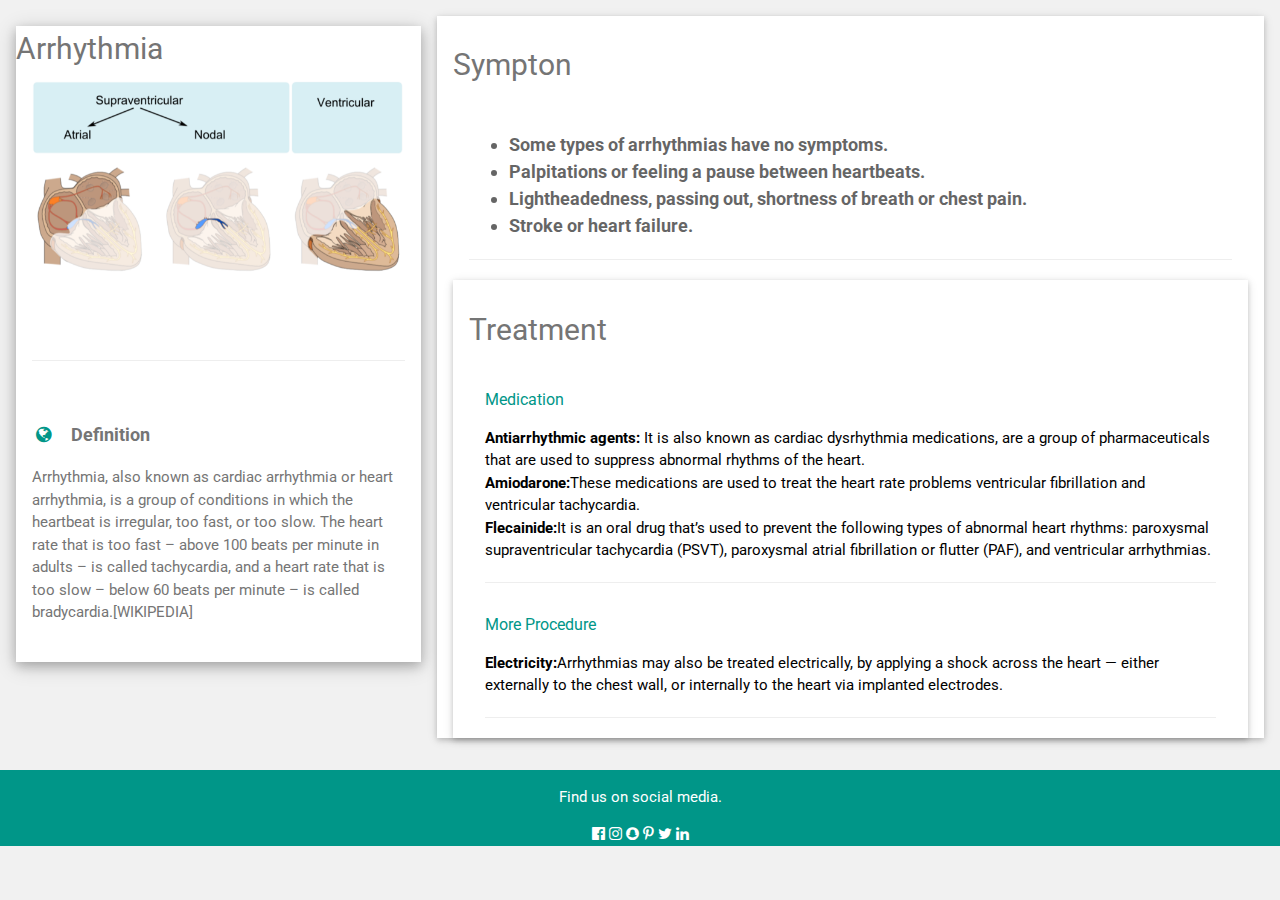
<file: webfolder/arrhythmia.html>
<!DOCTYPE html>
<html>
<title>Arrhythmia</title>
<meta charset="UTF-8">
<meta name="viewport" content="width=device-width, initial-scale=1">
<link rel="stylesheet" href="https://www.w3schools.com/w3css/4/w3.css">
<link rel='stylesheet' href='https://fonts.googleapis.com/css?family=Roboto'>
<link rel="stylesheet" href="https://cdnjs.cloudflare.com/ajax/libs/font-awesome/4.7.0/css/font-awesome.min.css">
<style>
html,body,h1,h2,h3,h4,h5,h6 {font-family: "Roboto", sans-serif}
</style>
<body class="w3-light-grey">

<!-- Page Container -->
<div class="w3-content w3-margin-top" style="max-width:1400px;">

  <!-- The Grid -->
  <div class="w3-row-padding">


    <!-- Left Column -->
    <div class="w3-third">

      <div class="w3-white w3-text-grey w3-card-4">
            <h2>Arrhythmia</h2>
        <div class="w3-container">

          <img src="B.jpg" class="w3-round w3-margin-bottom" alt="Random Name" style="width:100%">
          <hr>


          <br>

          <p class="w3-large w3-text-theme"><b><i class="fa fa-globe fa-fw w3-margin-right w3-text-teal"></i>Definition</b></p>
          <p>Arrhythmia, also known as cardiac arrhythmia or heart arrhythmia, is a group of conditions in which the heartbeat is irregular, too fast, or too slow. The heart rate that is too fast – above 100 beats per minute in adults – is called tachycardia, and a heart rate that is too slow – below 60 beats per minute – is called bradycardia.[WIKIPEDIA]</p>


          <p></p>

          <br>
        </div>
      </div><br>

    <!-- End Left Column -->
    </div>

    <!-- Right Column -->
    <div class="w3-twothird">

      <div class="w3-container w3-card w3-white w3-margin-bottom">
        <h2 class="w3-text-grey w3-padding-16">Sympton</h2>
        <div class="w3-container">
          <h5 class="w3-opacity"><b>
            <ul>
             <li>Some types of arrhythmias have no symptoms.</li>
             <li>Palpitations or feeling a pause between heartbeats.</li>
             <li>Lightheadedness, passing out, shortness of breath or chest pain.</li>
             <li>Stroke or heart failure.</li>

           </ul>

            </b></h5>


          <hr>
        </div>



      <div class="w3-container w3-card w3-white">
        <h2 class="w3-text-grey w3-padding-16">Treatment</h2>
        <div class="w3-container">
          <h6 class="w3-text-teal">Medication</h6>
          <p><b>Antiarrhythmic agents:</b> It is also known as cardiac dysrhythmia medications, are a group of pharmaceuticals that are used to suppress abnormal rhythms of the heart.<br>
             <b>Amiodarone:</b>These medications are used to treat the heart rate problems ventricular fibrillation and ventricular tachycardia. <br>
             <b>Flecainide:</b>It is an oral drug that’s used to prevent the following types of abnormal heart rhythms: paroxysmal supraventricular tachycardia (PSVT), paroxysmal atrial fibrillation or flutter (PAF), and ventricular arrhythmias. <br>
             <!-- <b>Beta blockers:</b> These medications help relax your heart muscle, slow your heartbeat and decrease blood pressure so blood can flow to your heart more easily.<br> -->
          </p>
          <hr>
        </div>

        <div class="w3-container">
            <h6 class="w3-text-teal">More Procedure</h6>
          <p>
            <b>Electricity:</b>Arrhythmias may also be treated electrically, by applying a shock across the heart — either externally to the chest wall, or internally to the heart via implanted electrodes.<br>
           </p>
          <hr>
        </div>


      </div>

    <!-- End Right Column -->
    </div>

  <!-- End Grid -->
  </div>

  <!-- End Page Container -->
</div>

<footer class="w3-container w3-teal w3-center w3-margin-top">
  <p>Find us on social media.</p>
  <i class="fa fa-facebook-official w3-hover-opacity"></i>
  <i class="fa fa-instagram w3-hover-opacity"></i>
  <i class="fa fa-snapchat w3-hover-opacity"></i>
  <i class="fa fa-pinterest-p w3-hover-opacity"></i>
  <i class="fa fa-twitter w3-hover-opacity"></i>
  <i class="fa fa-linkedin w3-hover-opacity"></i>

</footer>

</body>
</html>
</file>
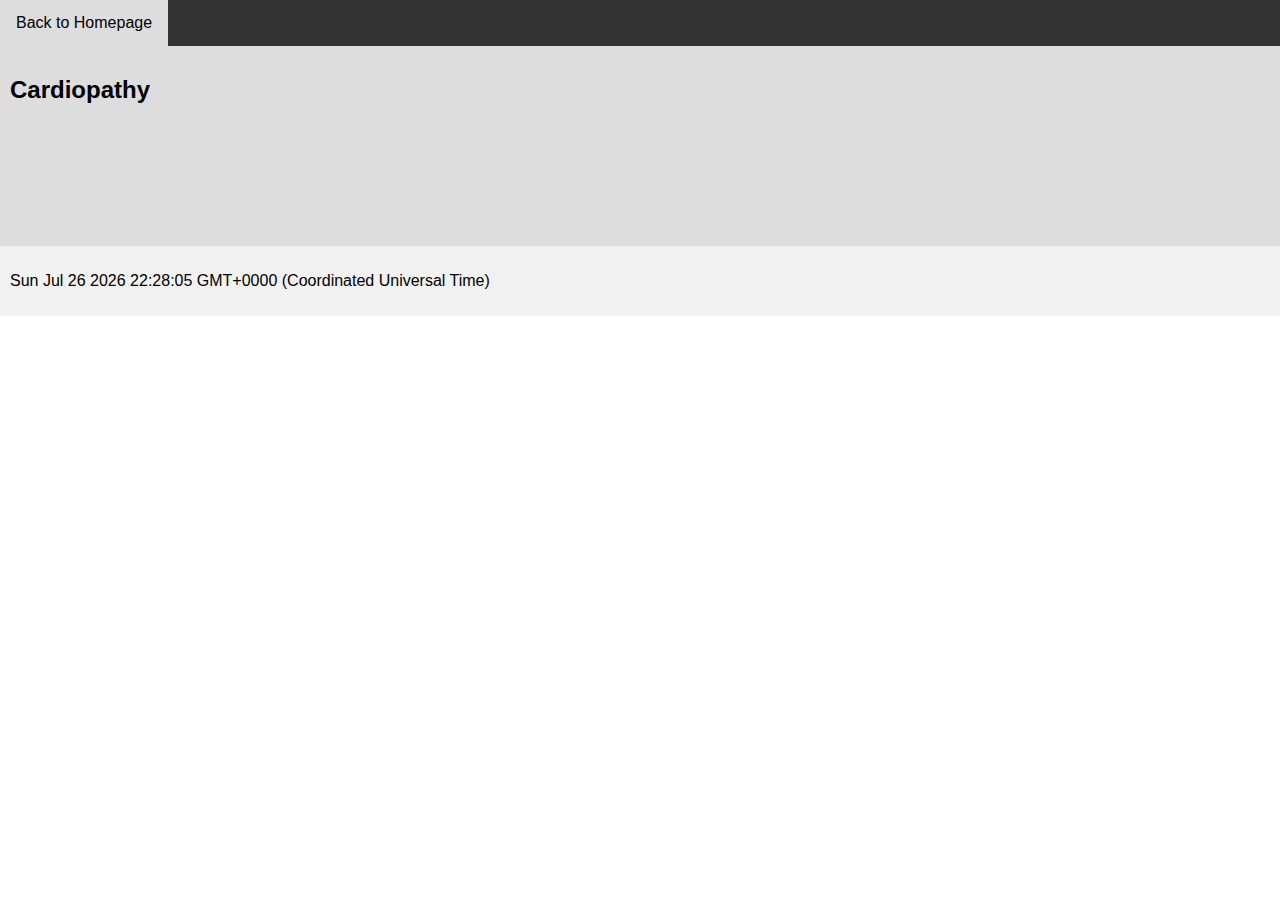
<file: webfolder/cardiopathy.html>
<!DOCTYPE html>
<html lang="en">
<head>
<title>Cardiopathy</title>
<meta charset="utf-8">
<meta name="viewport" content="width=device-width, initial-scale=1">
<style>
* {
  box-sizing: border-box;
  font-family: Arial, Helvetica, sans-serif;
}

body {
  margin: 0;
  font-family: Arial, Helvetica, sans-serif;
}

/* Style the top navigation bar */
.topnav {
  overflow: hidden;
  background-color: #333;
}

/* Style the topnav links */
.topnav a {
  float: left;
  display: block;
  color: #f2f2f2;
  text-align: center;
  padding: 14px 16px;
  text-decoration: none;
}

/* Change color on hover */
.topnav a:hover {
  background-color: #ddd;
  color: black;
}

/* Style the content */
.content {
  background-color: #ddd;
  padding: 10px;
  height: 200px; /* Should be removed. Only for demonstration */
}

/* Style the footer */
.footer {
  background-color: #f1f1f1;
  padding: 10px;
}
</style>
</head>
<body>

<div class="topnav">
  <a href="Homepage.html">Back to Homepage</a>

</div>

<div class="content">
  <h2>Cardiopathy</h2>
  <p></p>
</div>

<div class="footer">
  <p id="demo"></p>

  <script>
  var d = new Date();
  document.getElementById("demo").innerHTML = d;
  </script>
</div>

</body>
</file>
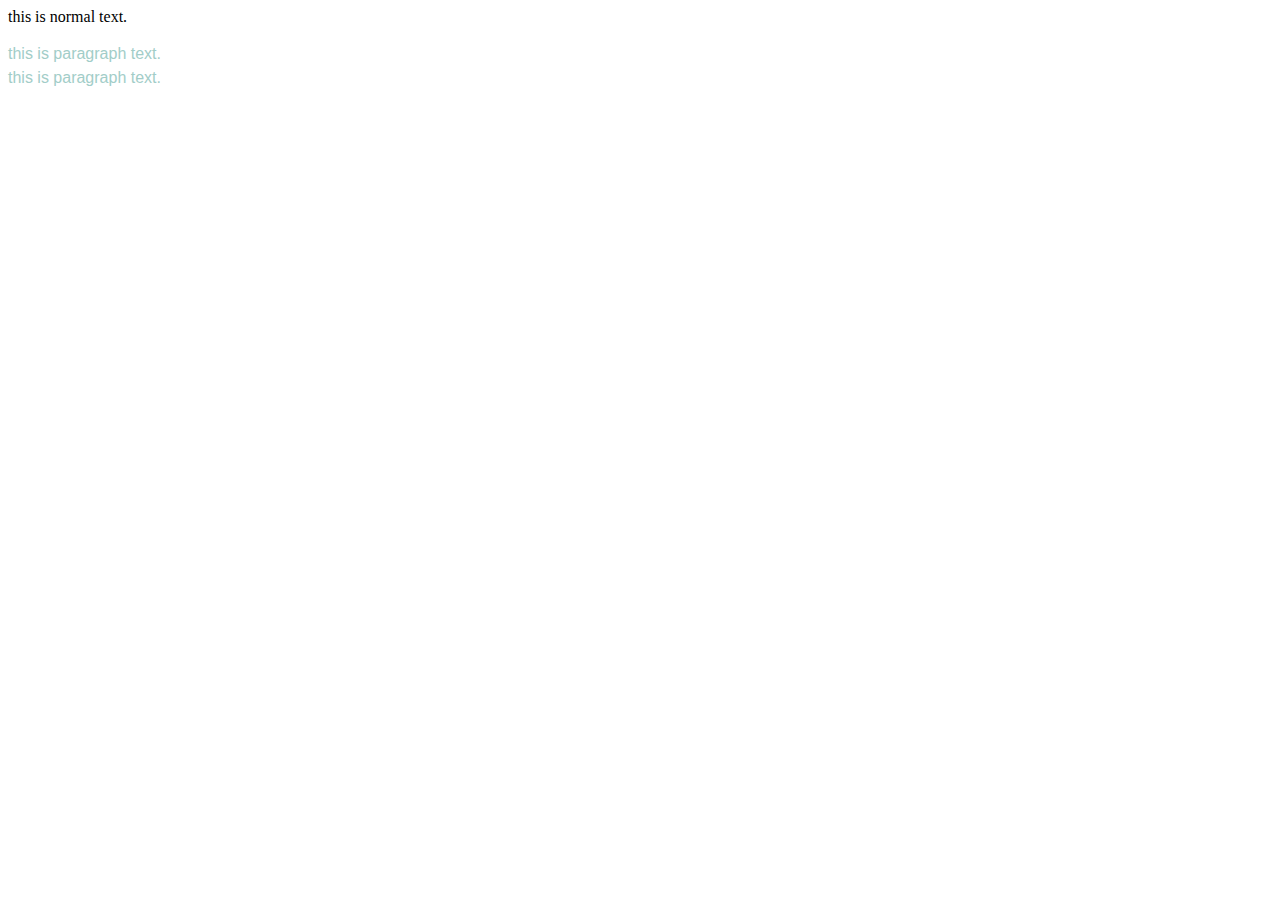
<file: webfolder/css.html>
<!doctype html>

<html>
   <head>
    <style type="text/css">
       p {color:#A2CDC8;
         font-family:arial;
         line-height:150%
         }
    </style>
   </head>


   <body>
    this is normal text.
    <p>this is paragraph text.<br />this is paragraph text.</p>


   </body>
</html>
</file>
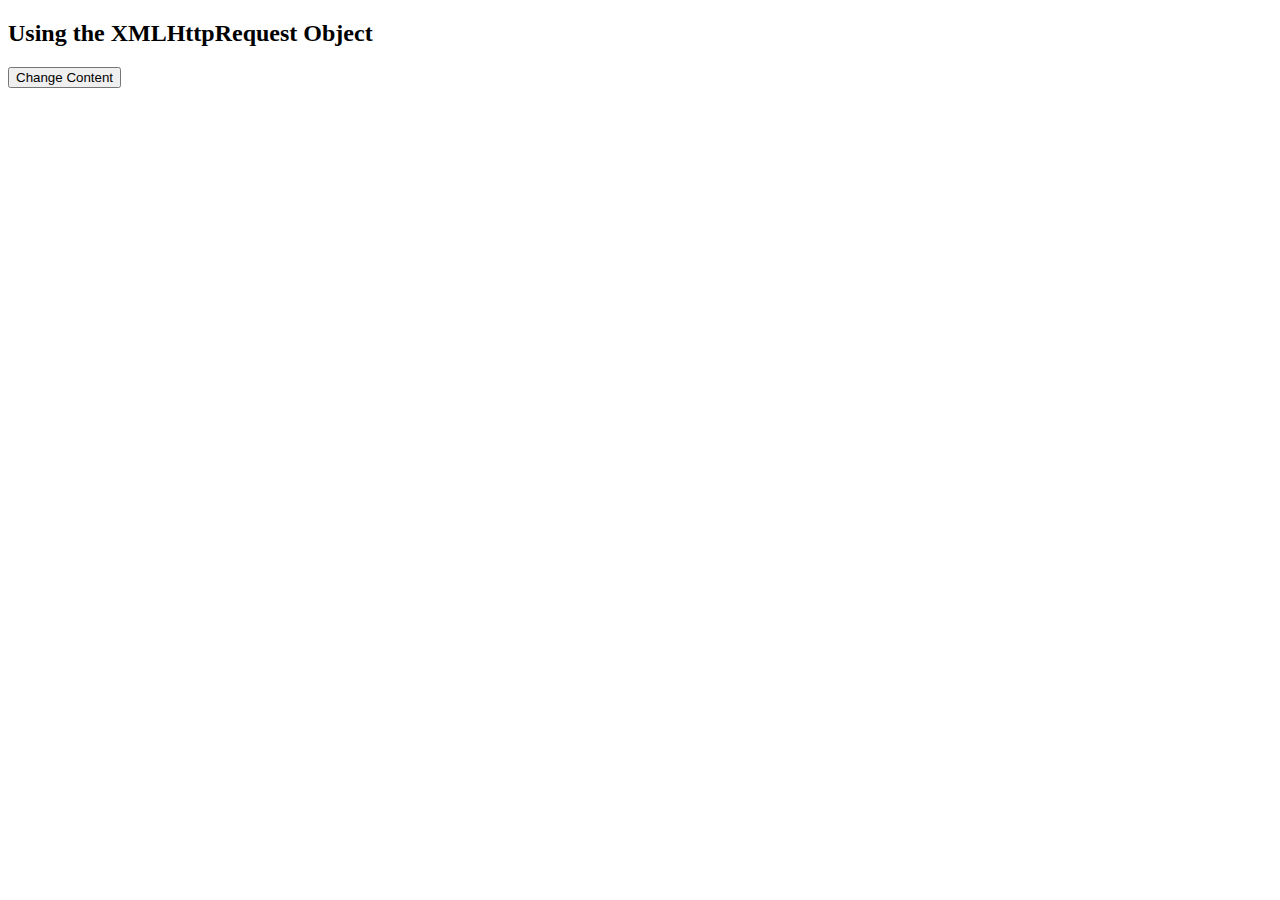
<file: webfolder/example.html>
<!DOCTYPE html>
<html>
<body>

<h2>Using the XMLHttpRequest Object</h2>

<div id="demo">
<button type="button" onclick="loadXMLDoc()">Change Content</button>
</div>

<script>
function loadXMLDoc() {
  var xhttp = new XMLHttpRequest();
  xhttp.onreadystatechange = function() {
    if (this.readyState == 4 && this.status == 200) {
      document.getElementById("demo").innerHTML =
      this.responseText;
    }
  };
  xhttp.open("GET", "xmlhttp_info.txt", true);
  xhttp.send();
}
</script>

</body>
</html>
</file>
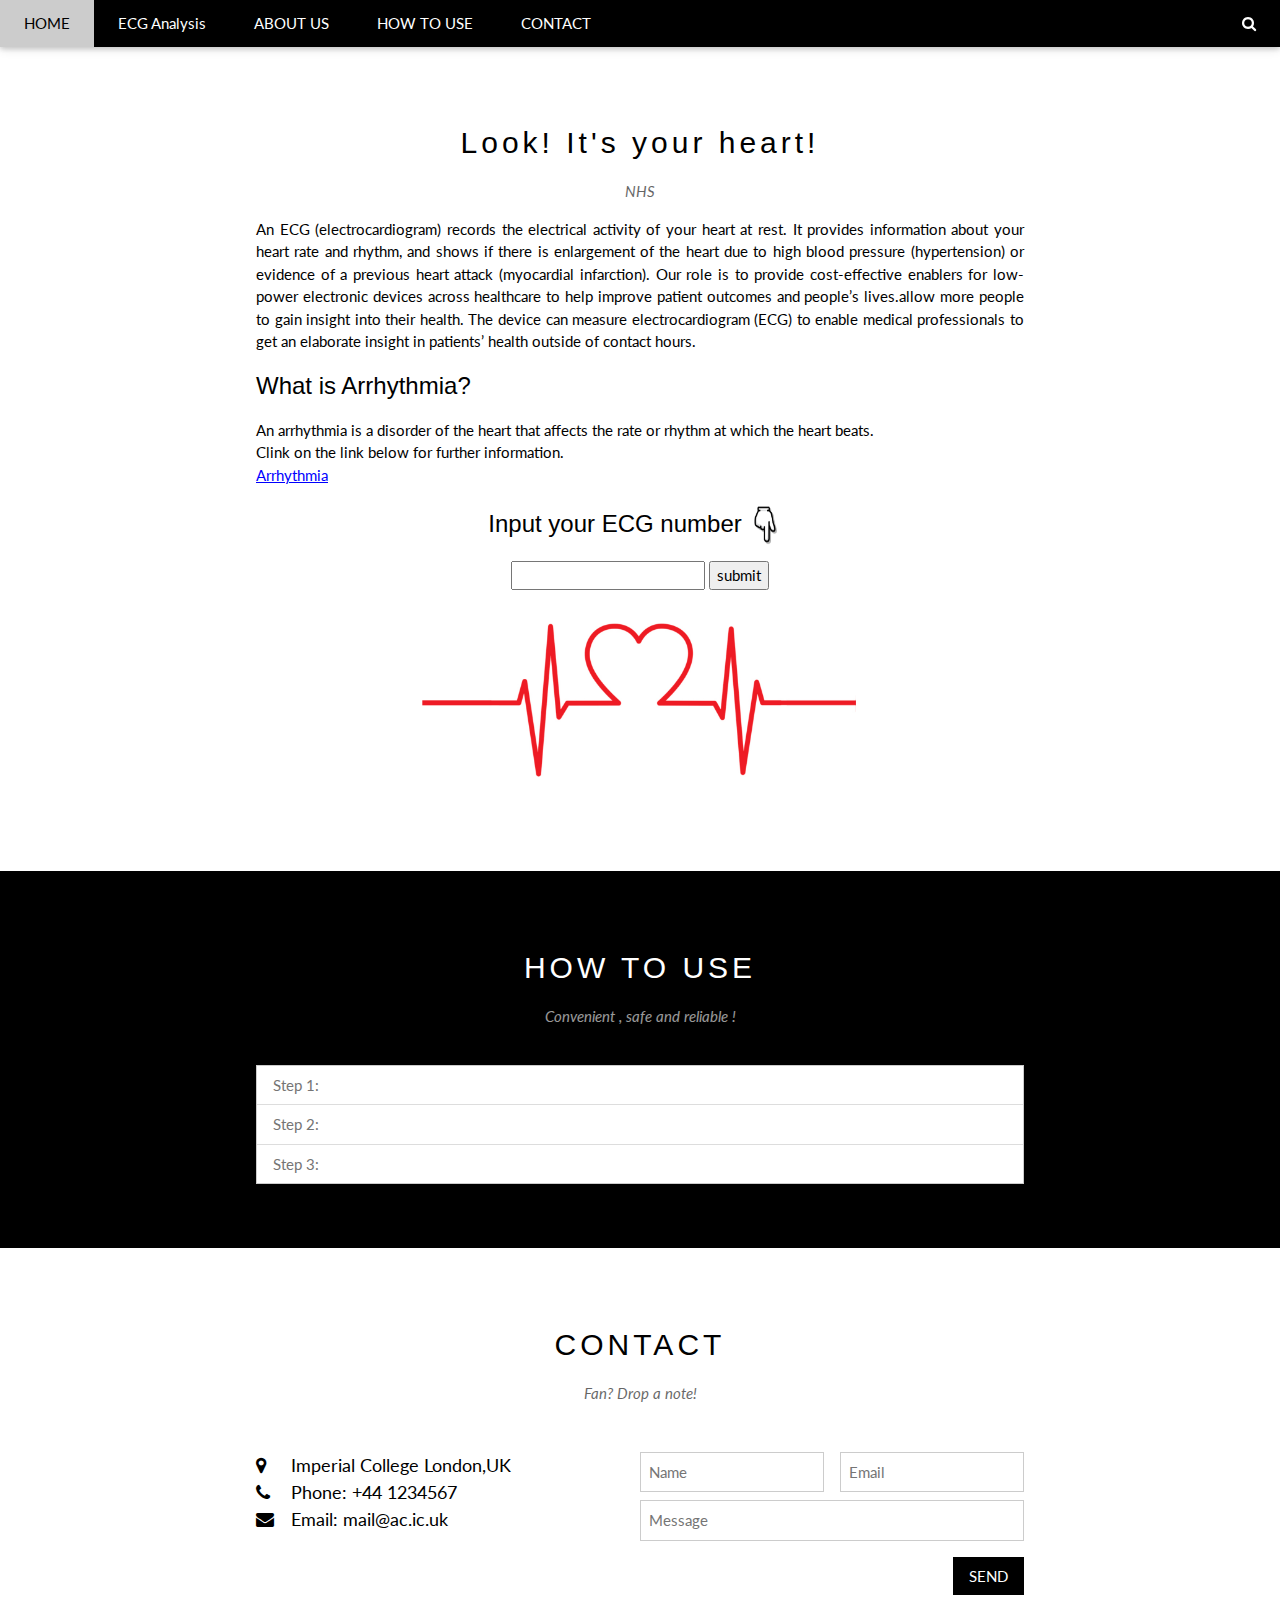
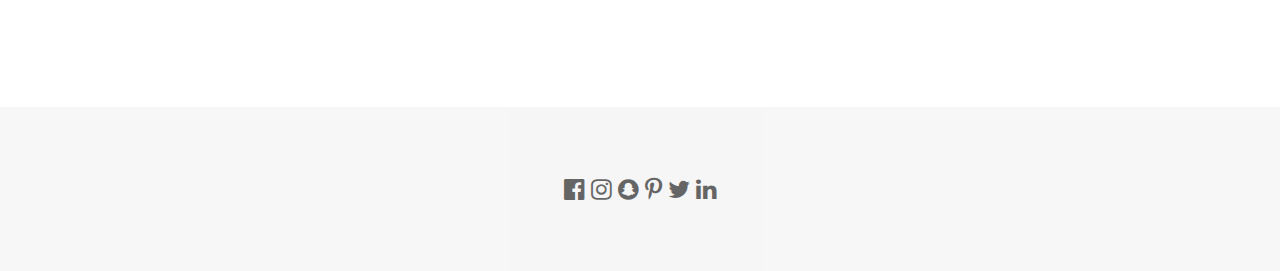
<file: webfolder/Homepage.html>
<!DOCTYPE html>
<html lang="en">
<title>ELECTROCARDIOGRAM</title>
<meta charset="UTF-8">
<meta name="viewport" content="width=device-width, initial-scale=1">
<link rel="stylesheet" href="https://www.w3schools.com/w3css/4/w3.css">
<link rel="stylesheet" href="https://fonts.googleapis.com/css?family=Lato">
<link rel="stylesheet" href="https://cdnjs.cloudflare.com/ajax/libs/font-awesome/4.7.0/css/font-awesome.min.css">
<link href="style.css" rel="stylesheet" type="text/css" />
<style>
body {font-family: "Lato", sans-serif}
.mySlides {display: none}
</style>
<body>

<!-- Navbar -->
<div class="w3-top">
  <div class="w3-bar w3-black w3-card">
    <a class="w3-bar-item w3-button w3-padding-large w3-hide-medium w3-hide-large w3-right" href="javascript:void(0)" onclick="myFunction()" title="Toggle Navigation Menu"><i class="fa fa-bars"></i></a>
    <a href="#" class="w3-bar-item w3-button w3-padding-large">HOME</a>
    <a href="heart.html" class="w3-bar-item w3-button w3-padding-large w3-hide-small">ECG Analysis</a>
    <a href="#band" class="w3-bar-item w3-button w3-padding-large w3-hide-small">ABOUT US</a>
    <a href="#tour" class="w3-bar-item w3-button w3-padding-large w3-hide-small">HOW TO USE</a>
    <a href="#contact" class="w3-bar-item w3-button w3-padding-large w3-hide-small">CONTACT</a>
    <!-- <div class="w3-dropdown-hover w3-hide-small"> -->
      <!-- <button class="w3-padding-large w3-button" title="ECG">ECG <i class="fa fa-caret-down"></i></button> -->
      <!-- <div class="w3-dropdown-content w3-bar-block w3-card-4">
        <a href="#" class="w3-bar-item w3-button">balabala</a>
        <a href="#" class="w3-bar-item w3-button">wulawula</a>
        <a href="#" class="w3-bar-item w3-button">palapala</a>
      </div> -->
    <!-- </div> -->
    <a href="javascript:void(0)" class="w3-padding-large w3-hover-red w3-hide-small w3-right"><i class="fa fa-search"></i></a>
  </div>
</div>

<!-- Navbar on small screens (remove the onclick attribute if you want the navbar to always show on top of the content when clicking on the links) -->
<div id="navDemo" class="w3-bar-block w3-black w3-hide w3-hide-large w3-hide-medium w3-top" style="margin-top:46px">
  <a href="#band" class="w3-bar-item w3-button w3-padding-large" onclick="myFunction()">ABOUT US</a>
  <a href="#tour" class="w3-bar-item w3-button w3-padding-large" onclick="myFunction()">HOW TO USE</a>
  <a href="#contact" class="w3-bar-item w3-button w3-padding-large" onclick="myFunction()">CONTACT</a>
  <a href="#" class="w3-bar-item w3-button w3-padding-large" onclick="myFunction()">MERCH</a>
</div>

<!-- Page content -->
<div class="w3-content" style="max-width:2000px;margin-top:46px">

  <!-- The Band Section -->
  <div class="w3-container w3-content w3-center w3-padding-64" style="max-width:800px" id="band">
    <h2 class="w3-wide">Look! It's your heart!</h2>
    <p class="w3-opacity"><i>NHS</i></p>
    <p class="w3-justify">
      An ECG (electrocardiogram) records the electrical activity of your heart at rest. It provides information about your heart rate and rhythm, and shows if there is enlargement of the heart due to high blood pressure (hypertension) or evidence of a previous heart attack (myocardial infarction).
      Our role is to provide cost-effective enablers for low-power electronic devices across healthcare to help improve patient outcomes and people’s lives.allow more people to gain insight into their health.
The device can measure electrocardiogram (ECG) to enable medical professionals to get an elaborate insight in patients’ health outside of contact hours.
    </p>
    <h3 class="w3-justify">What is Arrhythmia?</h3>
    <p class="w3-justify">
      An arrhythmia is a disorder of the heart that affects the rate or rhythm at which the heart beats.<br>
      Clink on the link below for further information.<br>
      <a class="ecg" href="arrhythmia.html">Arrhythmia</a>
    </p>
    <!-- <div class="middle" > -->


      <div position=centre >
        <h3>Input your ECG number<img src="down.jpg" width="50" height="50"></h3>
        
        <script>
          function get_ecg(){
            id=document.forms["ecg_form"]["id"].value

            request=new XMLHttpRequest();
            request.onreadystatechange = function() {
              if (this.readyState == 4){
                error_msg=""

                if (this.status == 200){
                  // Typical action to be performed when the document is ready:
                  var myObj = JSON.parse(this.responseText);
                  document.getElementById("heart_result").innerHTML ="The probablity of getting " +myObj.name+ " is "+ myObj.probability + "<br/> ( "+myObj.time+" ) ";
                }else{
                  error_msg="Unable to retrive data from server, get "+this.status
                  document.getElementById("heart_result").innerHTML ='<img src="heart_beat.jpg" class="w3-round w3-margin-bottom" alt="Random Name" style="width:60%">'
                }

                document.getElementById("ecg_form_error").innerHTML=error_msg
              }
            }


            request.open("GET", "/api/"+id)
            request.send();

            return false; // prevent default form submission 
          }
        </script>

        <form name="ecg_form" onsubmit="return get_ecg()">
          <input type="text" name="id"/>
          <input type="submit" value="submit">
          <p id="ecg_form_error"></p>
        </form>


        <div id="heart_result">
          <img src="heart_beat.jpg" class="w3-round w3-margin-bottom" alt="Random Name" style="width:60%">
        </div>
      </div>
    </div>
  <!-- </div> -->

  <!-- The Tour Section -->
  <div class="w3-black" id="tour">
    <div class="w3-container w3-content w3-padding-64" style="max-width:800px">
      <h2 class="w3-wide w3-center">HOW TO USE</h2>
      <p class="w3-opacity w3-center"><i>Convenient , safe and reliable !</i></p><br>

      <ul class="w3-ul w3-border w3-white w3-text-grey">
        <li class="w3-padding">Step 1: </li>
        <li class="w3-padding">Step 2: </li>
        <li class="w3-padding">Step 3: </li>
      </ul>

      <!-- <div class="w3-row-padding w3-padding-32" style="margin:0 -16px">


        <div class="w3-third w3-margin-bottom">


          <img src="search.jpg" alt="New York" style="width:20%" class="w3-hover-opacity">


          <div class="w3-container w3-white">
            <p><b>Cardiopathy library</b></p>
            <a href="ischemia.html"><p class="w3-opacity">Ischemia</p><a>
            <a href="arrhythmia.html"><p class="w3-opacity">Arrhythmia</p><a></a> --> 
            <!-- <button class="w3-button w3-black w3-margin-bottom" onclick="document.getElementById('ticketModal').style.display='block'">Buy Tickets</button>-->
          </div>
        </div>


        <!-- <div class="w3-third w3-margin-bottom">
          <img src="book.jpg" alt="Paris" style="width:20%" class="w3-hover-opacity">
          <div class="w3-container w3-white">
            <p><b>case history</b></p>
            <p class="w3-opacity">2222222</p> -->
          <!--  <button class="w3-button w3-black w3-margin-bottom" onclick="document.getElementById('ticketModal').style.display='block'">Buy Tickets</button> -->
          <!-- </div>
        </div> -->


        <!-- <div class="w3-third w3-margin-bottom">
          <img src="safe.png" alt="San Francisco" style="width:18%" class="w3-hover-opacity">
          <div class="w3-container w3-white">
            <p><b>Availability to GP</b></p>
            <p class="w3-opacity">3333333</p> -->
          <!--  <button class="w3-button w3-black w3-margin-bottom" onclick="document.getElementById('ticketModal').style.display='block'">Buy Tickets</button> -->
          <!-- </div>
        </div> -->
      </div>
    </div>
  </div>

  <!-- Ticket Modal -->
  <div id="ticketModal" class="w3-modal">
    <div class="w3-modal-content w3-animate-top w3-card-4">
      <header class="w3-container w3-teal w3-center w3-padding-32">
        <span onclick="document.getElementById('ticketModal').style.display='none'"
       class="w3-button w3-teal w3-xlarge w3-display-topright">×</span>
        <h2 class="w3-wide"><i class="fa fa-suitcase w3-margin-right"></i>Tickets</h2>
      </header>
      <div class="w3-container">
        <p><label><i class="fa fa-shopping-cart"></i> Tickets, $15 per person</label></p>
        <input class="w3-input w3-border" type="text" placeholder="How many?">
        <p><label><i class="fa fa-user"></i> Send To</label></p>
        <input class="w3-input w3-border" type="text" placeholder="Enter email">
        <button class="w3-button w3-block w3-teal w3-padding-16 w3-section w3-right">PAY <i class="fa fa-check"></i></button>
        <button class="w3-button w3-red w3-section" onclick="document.getElementById('ticketModal').style.display='none'">Close <i class="fa fa-remove"></i></button>
        <p class="w3-right">Need <a href="#" class="w3-text-blue">help?</a></p>
      </div>
    </div>
  </div>

  <!-- The Contact Section -->
  <div class="w3-container w3-content w3-padding-64" style="max-width:800px" id="contact">
    <h2 class="w3-wide w3-center">CONTACT</h2>
    <p class="w3-opacity w3-center"><i>Fan? Drop a note!</i></p>
    <div class="w3-row w3-padding-32">
      <div class="w3-col m6 w3-large w3-margin-bottom">
        <i class="fa fa-map-marker" style="width:30px"></i> Imperial College London,UK<br>
        <i class="fa fa-phone" style="width:30px"></i> Phone: +44 1234567<br>
        <i class="fa fa-envelope" style="width:30px"> </i> Email: mail@ac.ic.uk<br>
      </div>
      <div class="w3-col m6">
        <form action="/action_page.php" target="_blank">
          <div class="w3-row-padding" style="margin:0 -16px 8px -16px">
            <div class="w3-half">
              <input class="w3-input w3-border" type="text" placeholder="Name" required name="Name">
            </div>
            <div class="w3-half">
              <input class="w3-input w3-border" type="text" placeholder="Email" required name="Email">
            </div>
          </div>
          <input class="w3-input w3-border" type="text" placeholder="Message" required name="Message">
          <button class="w3-button w3-black w3-section w3-right" type="submit">SEND</button>
        </form>
      </div>
    </div>
  </div>

<!-- End Page Content -->
</div>
<!-- Footer -->
<footer class="w3-container w3-padding-64 w3-center w3-opacity w3-light-grey w3-xlarge">
  <i class="fa fa-facebook-official w3-hover-opacity"></i>
  <i class="fa fa-instagram w3-hover-opacity"></i>
  <i class="fa fa-snapchat w3-hover-opacity"></i>
  <i class="fa fa-pinterest-p w3-hover-opacity"></i>
  <i class="fa fa-twitter w3-hover-opacity"></i>
  <i class="fa fa-linkedin w3-hover-opacity"></i>

</footer>

<script>
// Automatic Slideshow - change image every 4 seconds
var myIndex = 0;
carousel();

function carousel() {
  var i;
  var x = document.getElementsByClassName("mySlides");
  for (i = 0; i < x.length; i++) {
    x[i].style.display = "none";
  }
  myIndex++;
  if (myIndex > x.length) {myIndex = 1}
  x[myIndex-1].style.display = "block";
  setTimeout(carousel, 4000);
}

// Used to toggle the menu on small screens when clicking on the menu button
function myFunction() {
  var x = document.getElementById("navDemo");
  if (x.className.indexOf("w3-show") == -1) {
    x.className += " w3-show";
  } else {
    x.className = x.className.replace(" w3-show", "");
  }
}

// When the user clicks anywhere outside of the modal, close it
var modal = document.getElementById('ticketModal');
window.onclick = function(event) {
  if (event.target == modal) {
    modal.style.display = "none";
  }
}
</script>

</body>
</html>
</file>
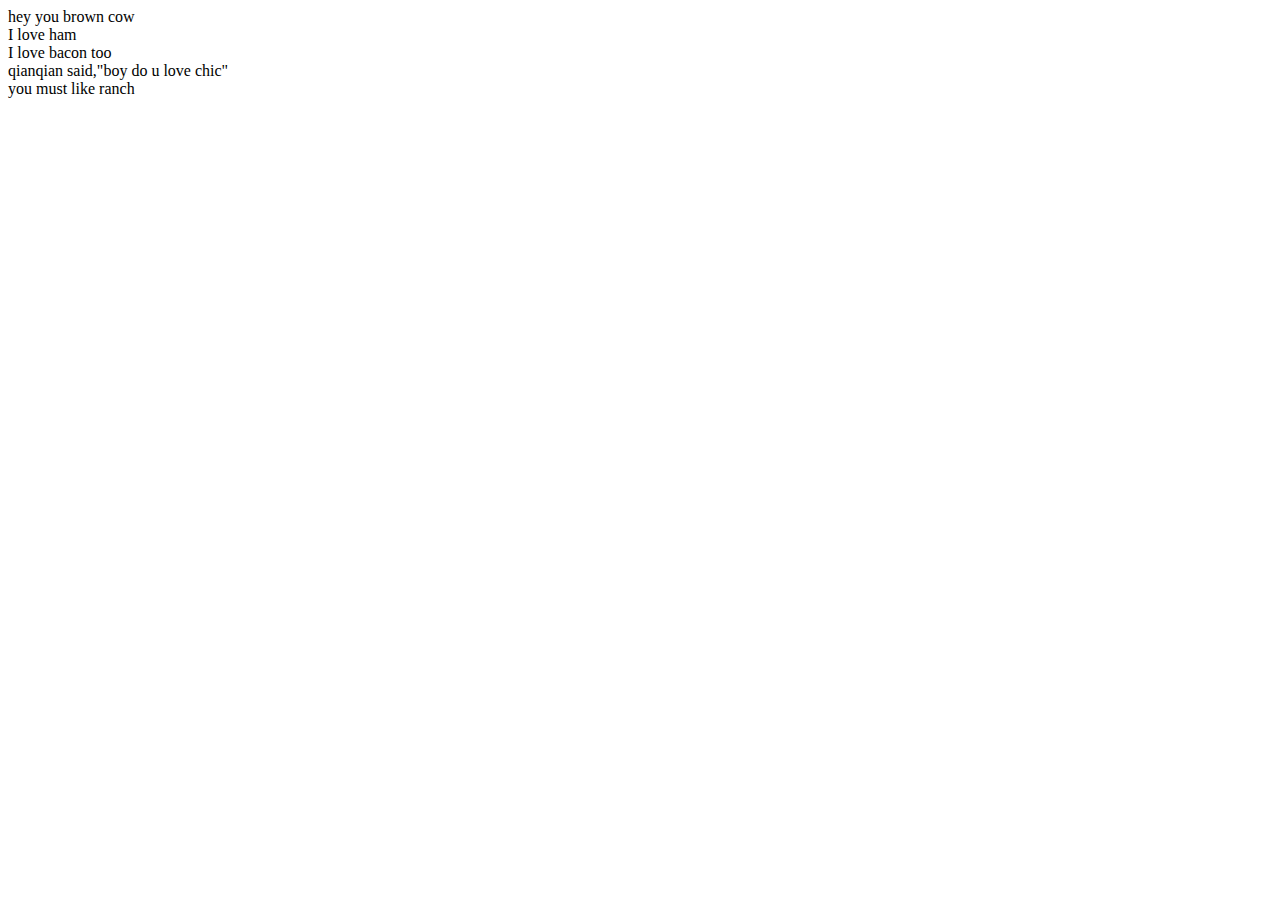
<file: webfolder/jaaaa.html>
<html>
<head>
</head>
<body>

<script type="text/javascript">
  document.write("hey you brown cow");
  document.write("<br>");
  document.write("I love ham<br>");
  document.write("I love bacon too<br>");

  var tuna="qianqian said,\"boy do u love chic\"";
  document.write(tuna);


  function funky(){
          alert("OMG you are so smart!!!!");
  }


document.write("<br>");
var girl="qianqian";
switch(girl){
    case "qianqian":document.write("you must like ranch");
    break;
    case "yinzi":document.write("you must like ketch-up");
    break;
    default:document.write("nothing bothering");

}



function person(name,age){
  this.name=name;
  this.age=age;
}
var bucky = new person("Bucky Roberts",24);
var taylor= new person ("Taler Swift",20);


/*function printTime(){
  var now = new Date();
  var hours = now.getHours();
  var mins = now.getMinutes();
  var seconds = now.getSeconds();
  document.write(hours+":"+mins+":"+seconds+"<br />");
}


setInterval("printTime()",1000);*/



</script>




<form>
<!-- <input type="button" value="touch me" onclick="funky()">
 <input type="button" value="touch me again" onclick="alert('actually not')">-->
</form>

</body>
</html>
</file>
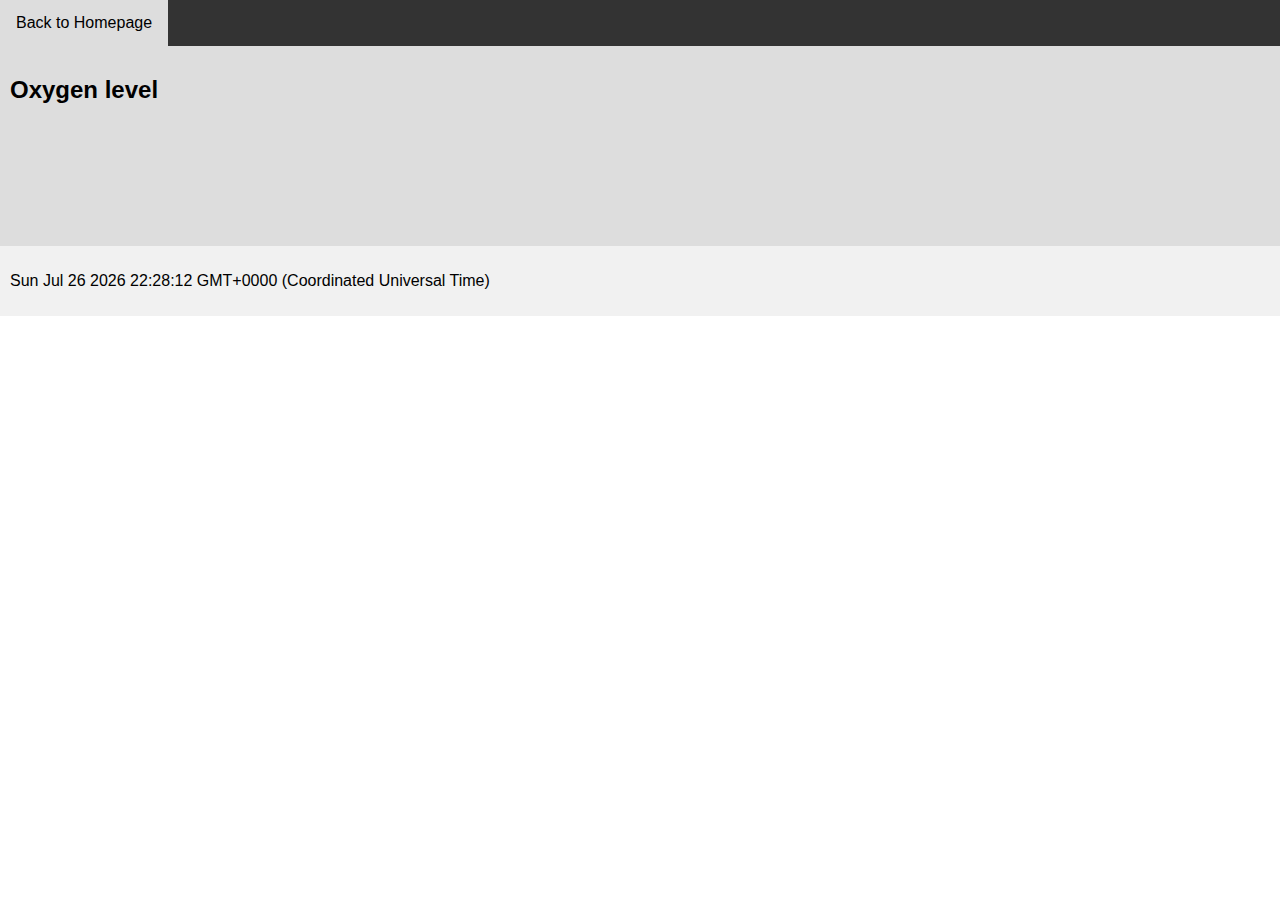
<file: webfolder/oxygenlevel.html>
<!DOCTYPE html>
<html lang="en">
<head>
<title>Oxygen_level</title>
<meta charset="utf-8">
<meta name="viewport" content="width=device-width, initial-scale=1">
<style>
* {
  box-sizing: border-box;
  font-family: Arial, Helvetica, sans-serif;
}

body {
  margin: 0;
  font-family: Arial, Helvetica, sans-serif;
}

/* Style the top navigation bar */
.topnav {
  overflow: hidden;
  background-color: #333;
}

/* Style the topnav links */
.topnav a {
  float: left;
  display: block;
  color: #f2f2f2;
  text-align: center;
  padding: 14px 16px;
  text-decoration: none;
}

/* Change color on hover */
.topnav a:hover {
  background-color: #ddd;
  color: black;
}

/* Style the content */
.content {
  background-color: #ddd;
  padding: 10px;
  height: 200px; /* Should be removed. Only for demonstration */
}

/* Style the footer */
.footer {
  background-color: #f1f1f1;
  padding: 10px;
}
</style>
</head>
<body>

<div class="topnav">
  <a href="Homepage.html">Back to Homepage</a>

</div>

<div class="content">
  <h2>Oxygen level</h2>
  <p></p>
</div>

<div class="footer">
  <p id="demo"></p>

  <script>
  var d = new Date();
  document.getElementById("demo").innerHTML = d;
  </script>
</div>

</body>
</file>
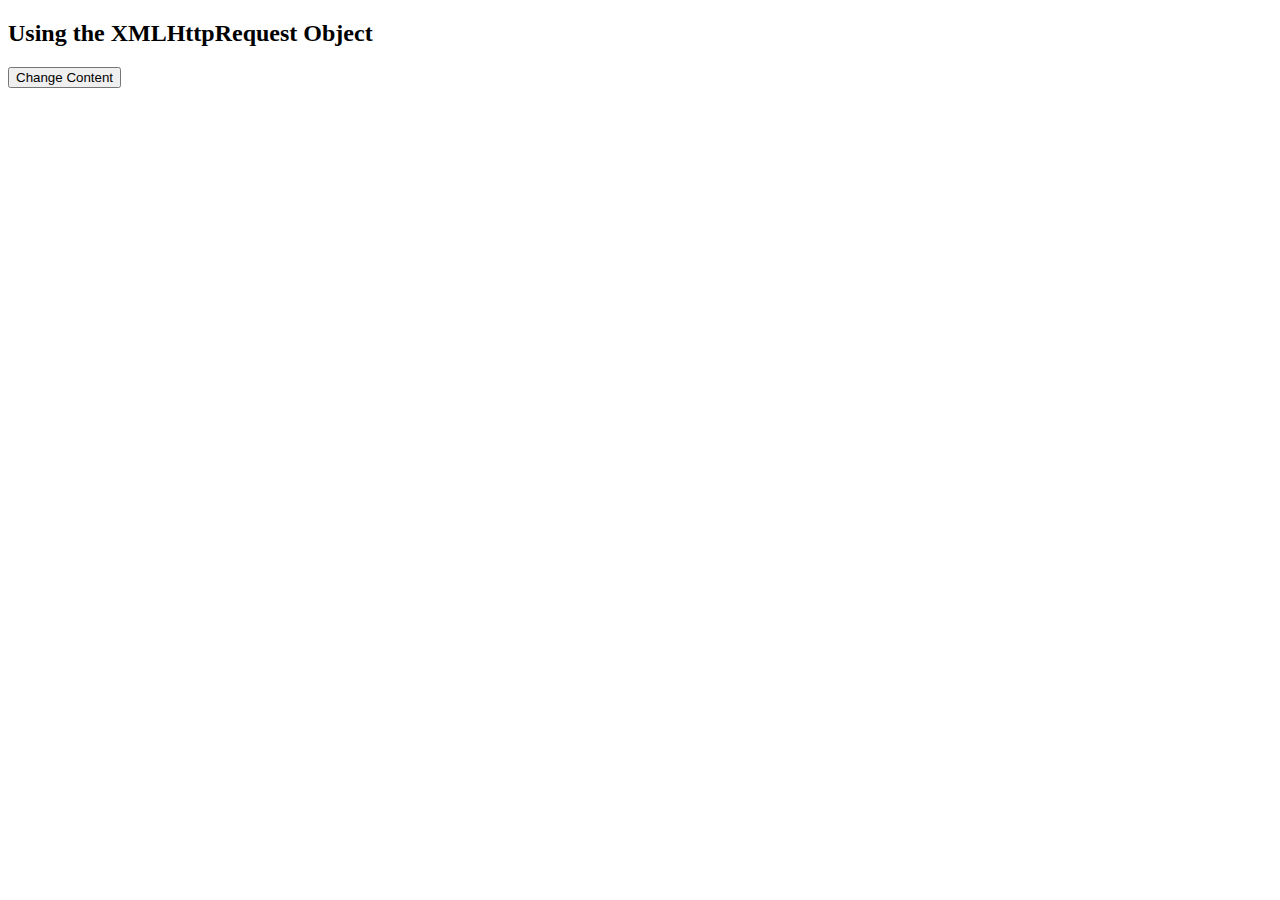
<file: webfolder/request.html>
<!DOCTYPE html>
<html>
<body>

<h2>Using the XMLHttpRequest Object</h2>

<div id="demo">
<button type="button" onclick="loadXMLDoc()">Change Content</button>
</div>

<script>
function loadXMLDoc() {
  var xmlhttp;
  if (window.XMLHttpRequest) {
    xmlhttp = new XMLHttpRequest();
  } else {
    // code for older browsers
    xmlhttp = new ActiveXObject("Microsoft.XMLHTTP");
  }
  xmlhttp.onreadystatechange = function() {
    if (this.readyState == 4 && this.status == 200) {
      document.getElementById("demo").innerHTML =
      this.responseText;
    }
  };
  xmlhttp.open("GET", "xmlhttp_info.txt", true);
  xmlhttp.send();
}
</script>

</body>
</html>
</file>
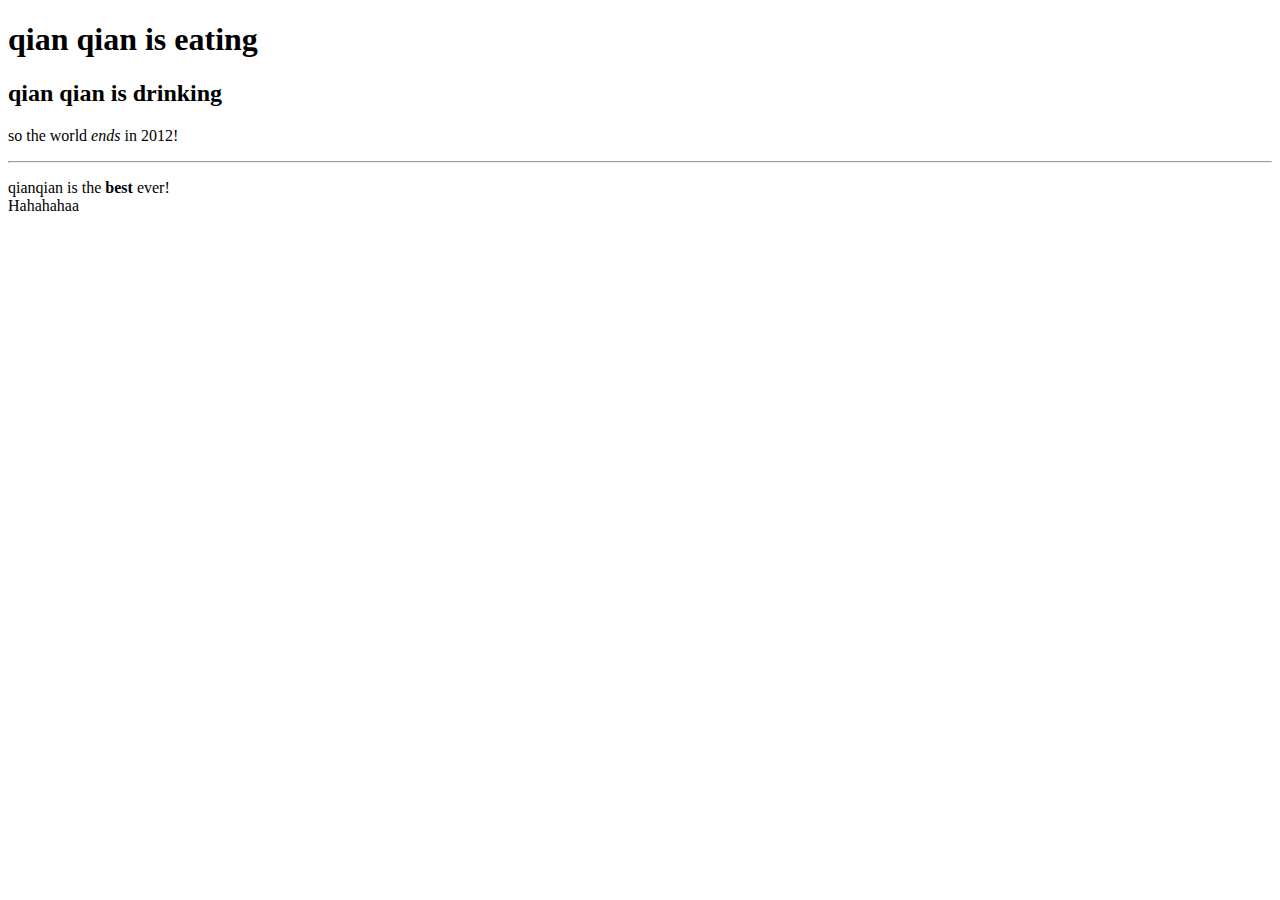
<file: webfolder/second.html>
<!doctype html>

<html>
   <head>
    <title> This is the qianqian web </title>
   </head>


   <body>
    <h1>qian qian is eating</h1>
     <h2>qian qian is drinking</h2>
     <p>so the world <em>ends</em> in 2012!</p>
     <hr />
     <p>qianqian is the <strong>best</strong> ever!<br />Hahahahaa</p>
   </body>
</html>
</file>
<file: webfolder/style.css>
<style>
.middle{
    background-color:grey;
}
.shadow{
    text-shadow:1.5px 1.5px grey;
}
a.ecg:link{color:blue;}
a.ecg:visited{color: grey;}
a.ecg:hover{color:green;}
a.ecg:active{color:blue;}
</style>
</file>
